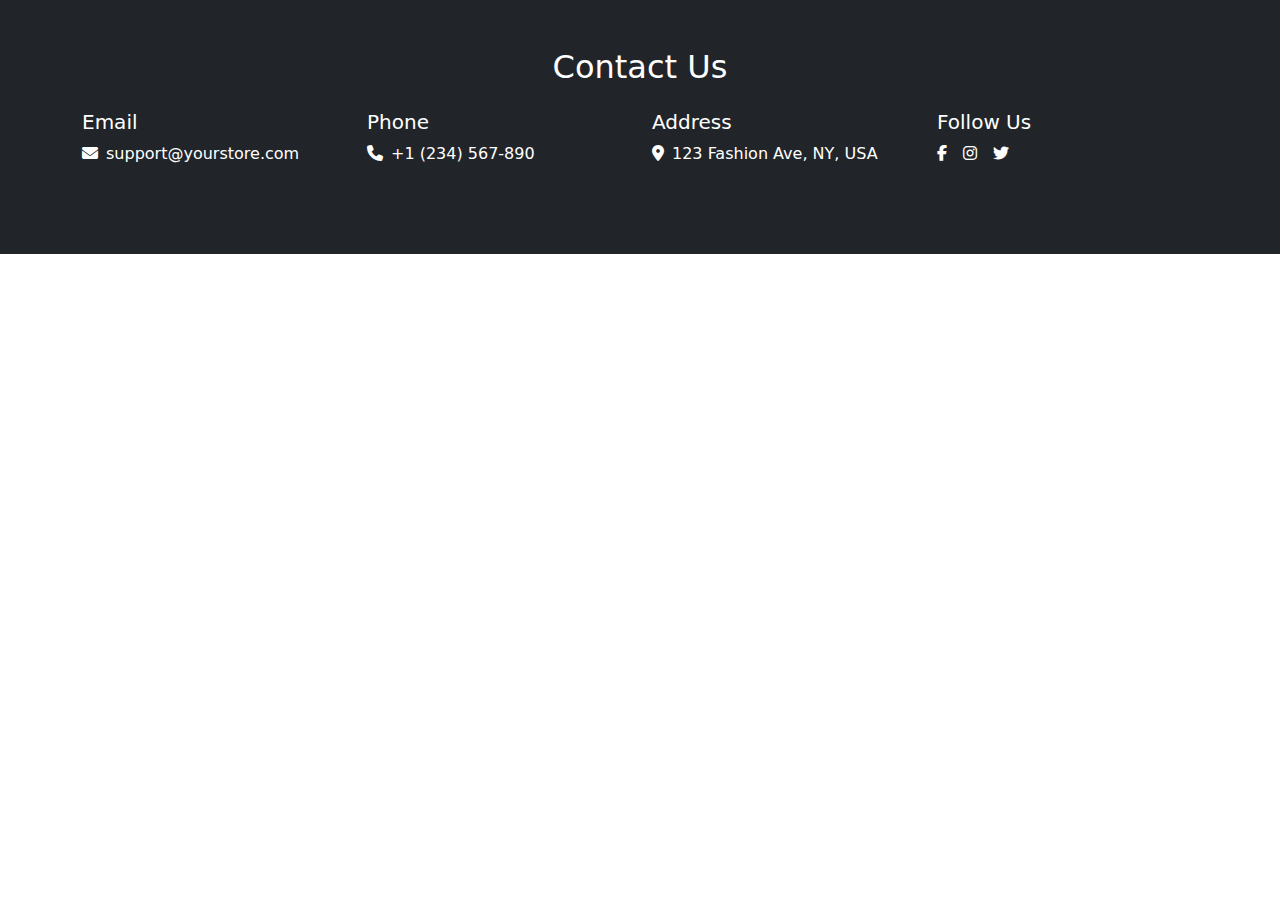
<file: contact.html>
<!DOCTYPE html>
<html lang="en">
<head>
  <meta charset="UTF-8" />
  <meta name="viewport" content="width=device-width, initial-scale=1" />
  <title>Contact - E-commerce</title>

  <!-- Bootstrap 5 CSS -->
  <link href="https://cdn.jsdelivr.net/npm/bootstrap@5.3.3/dist/css/bootstrap.min.css" rel="stylesheet">

  <!-- Optional Icons (Font Awesome or similar) -->
  <link href="https://cdnjs.cloudflare.com/ajax/libs/font-awesome/6.5.0/css/all.min.css" rel="stylesheet">
</head>
<body>

<!-- Contact Section -->
<footer class="bg-dark text-white py-5">
  <div class="container">
    <h2 class="text-center mb-4">Contact Us</h2>
    <div class="row text-center text-md-start">
      
      <div class="col-md-3 mb-4">
        <h5>Email</h5>
        <p><a href="mailto:support@yourstore.com" class="text-white text-decoration-none">
          <i class="fas fa-envelope me-2"></i>support@yourstore.com
        </a></p>
      </div>

      <div class="col-md-3 mb-4">
        <h5>Phone</h5>
        <p><a href="tel:+1234567890" class="text-white text-decoration-none">
          <i class="fas fa-phone me-2"></i>+1 (234) 567-890
        </a></p>
      </div>

      <div class="col-md-3 mb-4">
        <h5>Address</h5>
        <p><i class="fas fa-map-marker-alt me-2"></i>123 Fashion Ave, NY, USA</p>
      </div>

      <div class="col-md-3 mb-4">
        <h5>Follow Us</h5>
        <div class="d-flex justify-content-center justify-content-md-start">
          <a href="#" class="text-white me-3"><i class="fab fa-facebook-f"></i></a>
          <a href="#" class="text-white me-3"><i class="fab fa-instagram"></i></a>
          <a href="#" class="text-white"><i class="fab fa-twitter"></i></a>
        </div>
      </div>

    </div>
  </div>
</footer>

<!-- Bootstrap 5 JS Bundle -->
<script src="https://cdn.jsdelivr.net/npm/bootstrap@5.3.3/dist/js/bootstrap.bundle.min.js"></script>
</body>
</html>
</file>
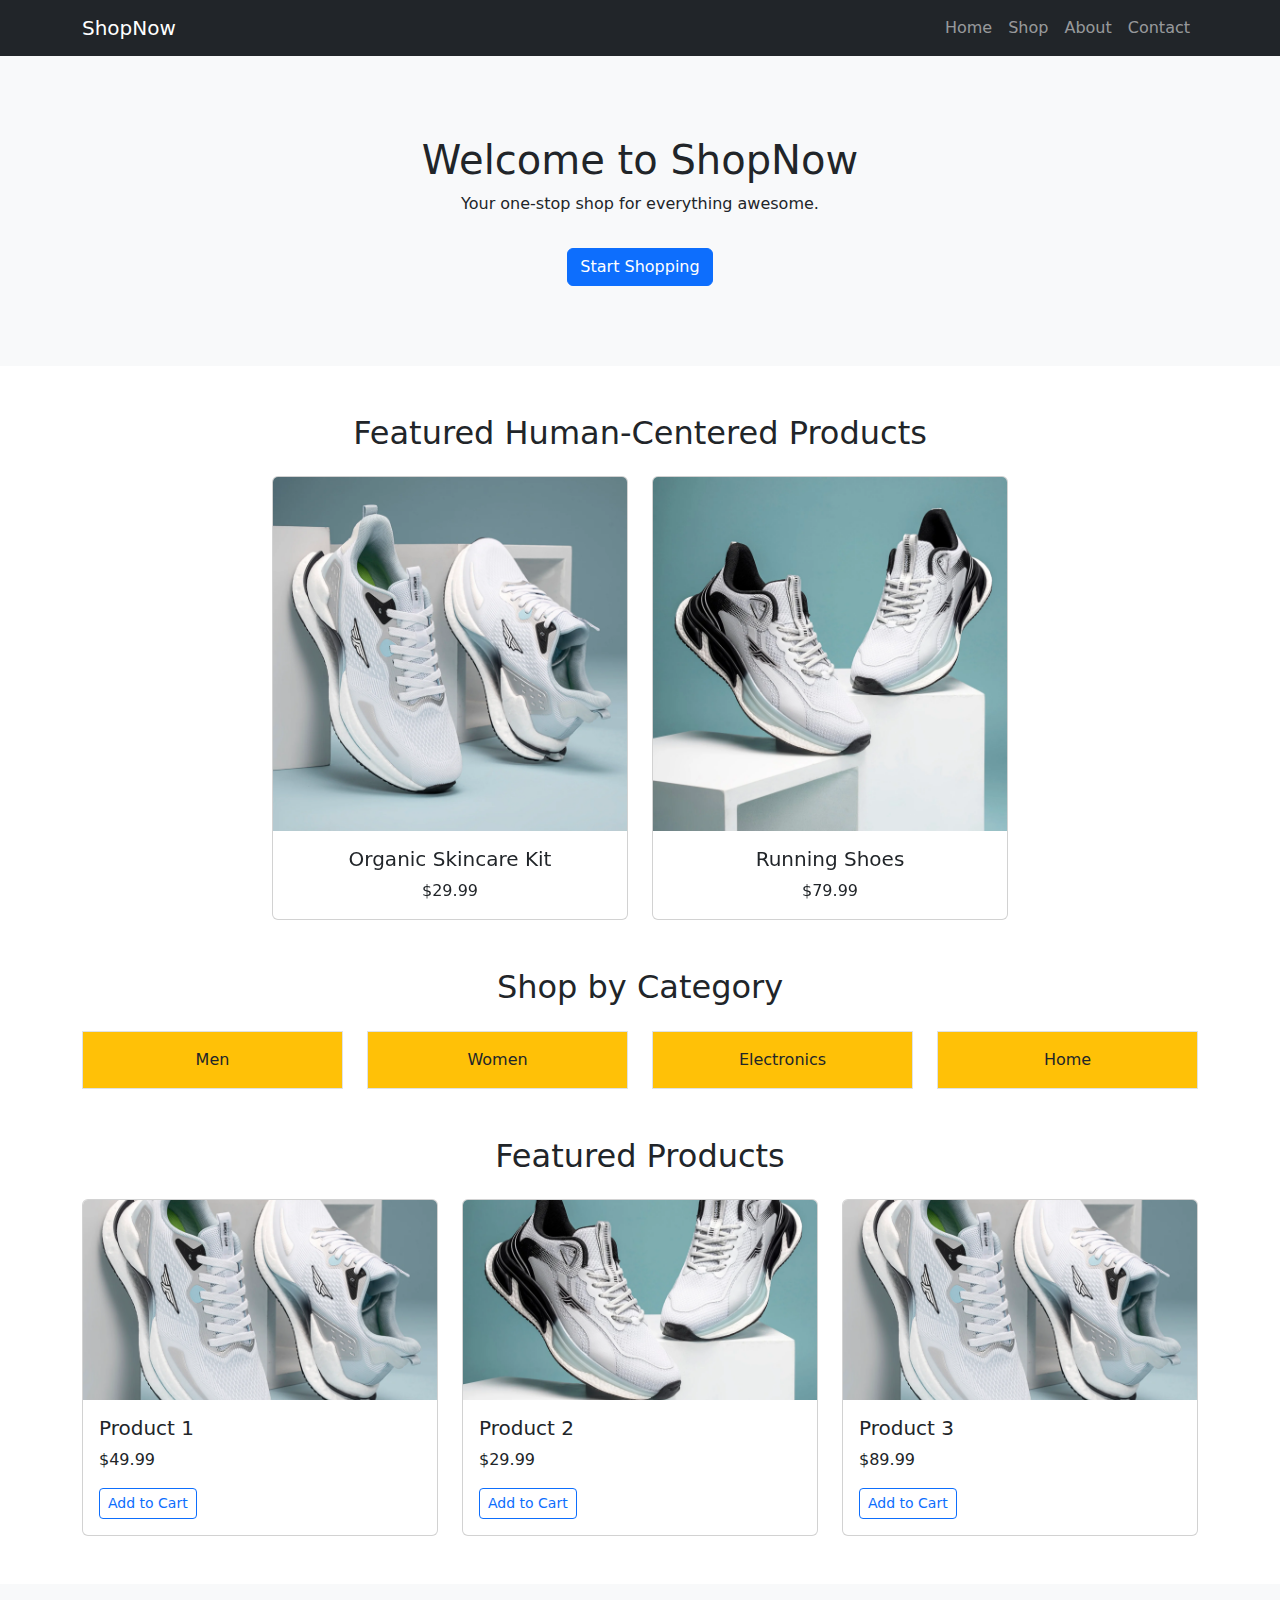
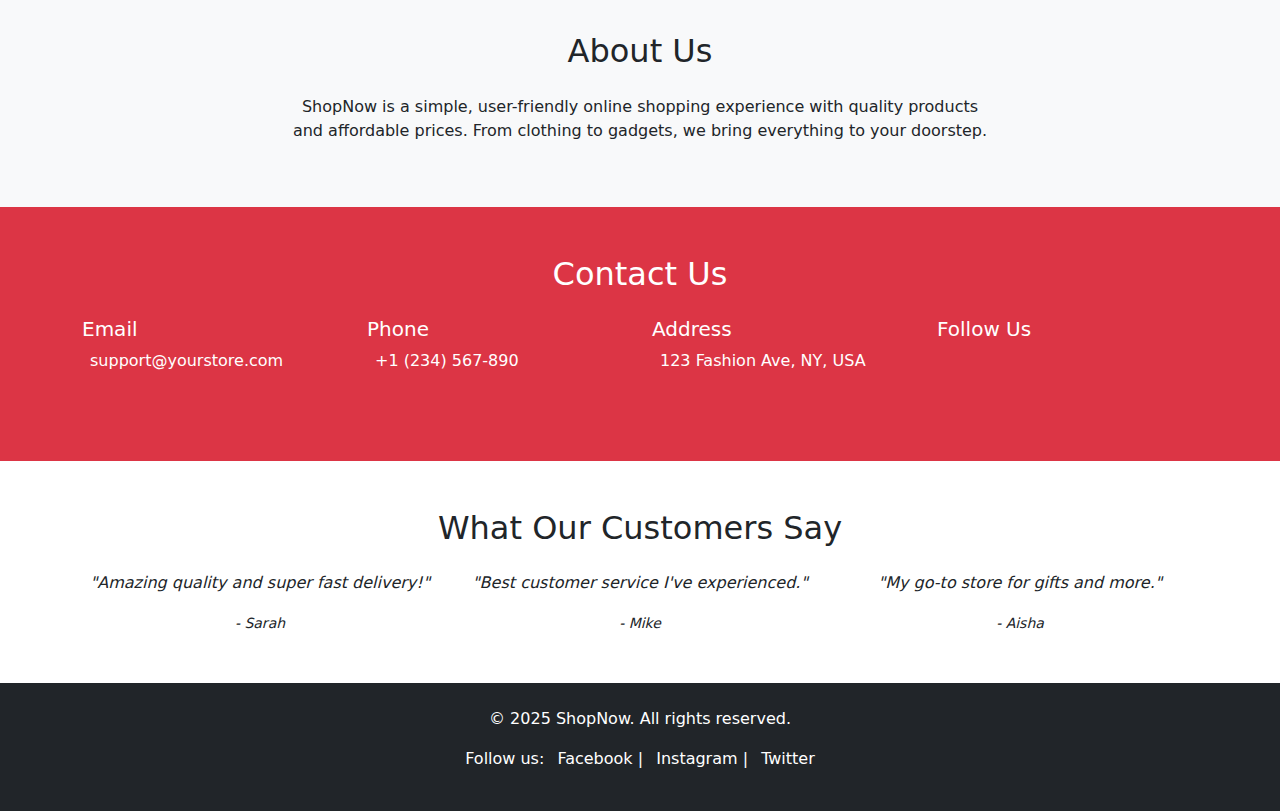
<file: e-com.html>
<!DOCTYPE html>
<html lang="en">
<head>
  <meta charset="UTF-8">
  <meta name="viewport" content="width=device-width, initial-scale=1">
  <title>Simple E-Commerce</title>
  <link href="https://cdn.jsdelivr.net/npm/bootstrap@5.3.3/dist/css/bootstrap.min.css" rel="stylesheet">
  <style>
    body {
      font-family: Arial, sans-serif;
    }
    .hero {
      background: #f8f9fa;
      padding: 80px 0;
      text-align: center;
    }
    .product-card img {
      height: 200px;
      object-fit: cover;
    }
    .testimonial {
      font-style: italic;
    }
  </style>
</head>
<body>

<!-- 1. Header / Navbar -->
<nav class="navbar navbar-expand-lg navbar-dark bg-dark">
  <div class="container">
    <a class="navbar-brand" href="#">ShopNow</a>
    <button class="navbar-toggler" type="button" data-bs-toggle="collapse" data-bs-target="#navbarNav">
      <span class="navbar-toggler-icon"></span>
    </button>
    <div class="collapse navbar-collapse justify-content-end" id="navbarNav">
      <ul class="navbar-nav">
        <li class="nav-item"><a class="nav-link" href="#">Home</a></li>
        <li class="nav-item"><a class="nav-link" href="#">Shop</a></li>
        <li class="nav-item"><a class="nav-link" href="#">About</a></li>
        <li class="nav-item"><a class="nav-link" href="form.html">Contact</a></li>
      </ul>
    </div>
  </div>
</nav>


<!-- 2. Hero Banner -->
<section class="hero">
  <div class="container">
    <h1>Welcome to ShopNow</h1>
    <p>Your one-stop shop for everything awesome.</p>
    <a href="#" class="btn btn-primary mt-3">Start Shopping</a>
  </div>
</section>
<!-- Bootstrap 5 CSS -->
  <link href="https://cdn.jsdelivr.net/npm/bootstrap@5.3.3/dist/css/bootstrap.min.css" rel="stylesheet" />
</head>
<body>

<div class="container my-5">
  <h2 class="mb-4 text-center">Featured Human-Centered Products</h2>
  
  <div id="humanProductCarousel" class="carousel slide" data-bs-ride="carousel">
    <div class="carousel-inner">

      <div class="carousel-item active">
        <div class="row justify-content-center">
          <div class="col-md-4">
            <div class="card">
              <img src="RSO4034_1_40cd841c-11dc-4c78-ab85-bfad034e31fe.webp" class="card-img-top" alt="Skincare Kit">
              <div class="card-body text-center">
                <h5 class="card-title">Organic Skincare Kit</h5>
                <p class="card-text">$29.99</p>
              </div>
            </div>
          </div>
          <div class="col-md-4 d-none d-md-block">
            <div class="card">
              <img src="RSO4102_1_c0a68240-77e5-4003-8465-bff2bb2280a7.webp" class="card-img-top" alt="Running Shoes">
              <div class="card-body text-center">
                <h5 class="card-title">Running Shoes</h5>
                <p class="card-text">$79.99</p>
              </div>
            </div>
          </div>
        </div>
      </div>

      <div class="carousel-item">
        <div class="row justify-content-center">
          <div class="col-md-4">
            <div class="card">
              <img src="RSO4102_1_c0a68240-77e5-4003-8465-bff2bb2280a7.webp" class="card-img-top" alt="Yoga Mat">
              <div class="card-body text-center">
                <h5 class="card-title">Eco-Friendly Yoga Mat</h5>
                <p class="card-text">$34.99</p>
              </div>
            </div>
          </div>
          <div class="col-md-4 d-none d-md-block">
            <div class="card">
              <img src="RSO4034_1_40cd841c-11dc-4c78-ab85-bfad034e31fe.webp" class="card-img-top" alt="Winter Jacket">
              <div class="card-body text-center">
                <h5 class="card-title">Stylish Winter Jacket</h5>
                <p class="card-text">$99.99</p>
              </div>
            </div>
          </div>
        </div>
      </div>

    </div>

    <!-- Controls -->
    <button class="carousel-control-prev" type="button" data-bs-target="#humanProductCarousel" data-bs-slide="prev">
      <span class="carousel-control-prev-icon" aria-hidden="true"></span>
      <span class="visually-hidden">Previous</span>
    </button>
    <button class="carousel-control-next" type="button" data-bs-target="#humanProductCarousel" data-bs-slide="next">
      <span class="carousel-control-next-icon" aria-hidden="true"></span>
      <span class="visually-hidden">Next</span>
    </button>
  </div>
</div>


<!-- 3. Product Categories -->
<section class="container my-5">
  <h2 class="text-center mb-4">Shop by Category</h2>
  <div class="row text-center">
    <div class="col-md-3"><div class="p-3 border bg-warning">Men</div></div>
    <div class="col-md-3"><div class="p-3 border bg-warning">Women</div></div>
    <div class="col-md-3"><div class="p-3 border bg-warning">Electronics</div></div>
    <div class="col-md-3"><div class="p-3 border bg-warning">Home</div></div>
  </div>
</section>

<!-- 4. Featured Products -->
<section class="container my-5">
  <h2 class="text-center mb-4">Featured Products</h2>
  <div class="row">
    <div class="col-md-4">
      <div class="card product-card">
        <img src="RSO4034_1_40cd841c-11dc-4c78-ab85-bfad034e31fe.webp" width="300px" class="card-img-top" alt="Product">
        <div class="card-body">
          <h5 class="card-title">Product 1</h5>
          <p class="card-text">$49.99</p>
          <a href="#" class="btn btn-sm btn-outline-primary">Add to Cart</a>
        </div>
      </div>
    </div>
    <div class="col-md-4">
      <div class="card product-card">
        <img src="RSO4102_1_c0a68240-77e5-4003-8465-bff2bb2280a7.webp" class="card-img-top" alt="Product">
        <div class="card-body">
          <h5 class="card-title">Product 2</h5>
          <p class="card-text">$29.99</p>
          <a href="#" class="btn btn-sm btn-outline-primary">Add to Cart</a>
        </div>
      </div>
    </div>
    <div class="col-md-4">
      <div class="card product-card">
        <img src="RSO4034_1_40cd841c-11dc-4c78-ab85-bfad034e31fe.webp" class="card-img-top" alt="Product">
        <div class="card-body">
          <h5 class="card-title">Product 3</h5>
          <p class="card-text">$89.99</p>
          <a href="#" class="btn btn-sm btn-outline-primary">Add to Cart</a>
        </div>
      </div>
    </div>
  </div>
</section>

<!-- 5. About Us -->
<section class="bg-light py-5">
  <div class="container">
    <h2 class="text-center mb-4">About Us</h2>
    <p class="text-center mx-auto" style="max-width: 700px;">
      ShopNow is a simple, user-friendly online shopping experience with quality products and affordable prices. 
      From clothing to gadgets, we bring everything to your doorstep.
    </p>
  </div>
</section>

<!-- Contact Section -->
<footer class="bg-danger text-white py-5">
  <div class="container">
    <h2 class="text-center mb-4">Contact Us</h2>
    <div class="row text-center text-md-start">
      
      <div class="col-md-3 mb-4">
        <h5>Email</h5>
        <p><a href="mailto:support@yourstore.com" class="text-white text-decoration-none">
          <i class="fas fa-envelope me-2"></i>support@yourstore.com
        </a></p>
      </div>

      <div class="col-md-3 mb-4">
        <h5>Phone</h5>
        <p><a href="tel:+1234567890" class="text-white text-decoration-none">
          <i class="fas fa-phone me-2"></i>+1 (234) 567-890
        </a></p>
      </div>

      <div class="col-md-3 mb-4">
        <h5>Address</h5>
        <p><i class="fas fa-map-marker-alt me-2"></i>123 Fashion Ave, NY, USA</p>
      </div>

      <div class="col-md-3 mb-4">
        <h5>Follow Us</h5>
        <div class="d-flex justify-content-center justify-content-md-start">
          <a href="#" class="text-white me-3"><i class="fab fa-facebook-f"></i></a>
          <a href="#" class="text-white me-3"><i class="fab fa-instagram"></i></a>
          <a href="#" class="text-white"><i class="fab fa-twitter"></i></a>
        </div>
      </div>

    </div>
  </div>
</footer>

<!-- 6. Testimonials -->
<section class="container my-5">
  <h2 class="text-center mb-4">What Our Customers Say</h2>
  <div class="row text-center">
    <div class="col-md-4 testimonial">
      <p>"Amazing quality and super fast delivery!"</p>
      <small>- Sarah</small>
    </div>
    <div class="col-md-4 testimonial">
      <p>"Best customer service I've experienced."</p>
      <small>- Mike</small>
    </div>
    <div class="col-md-4 testimonial">
      <p>"My go-to store for gifts and more."</p>
      <small>- Aisha</small>
    </div>
  </div>
</section>

<!-- 7. Footer -->
<footer class="bg-dark text-white text-center py-4">
  <p>&copy; 2025 ShopNow. All rights reserved.</p>
  <p>Follow us:
    <a href="#" class="text-white text-decoration-none ms-2">Facebook</a> |
    <a href="#" class="text-white text-decoration-none ms-2">Instagram</a> |
    <a href="#" class="text-white text-decoration-none ms-2">Twitter</a>
  </p>
</footer>





<script src="https://cdn.jsdelivr.net/npm/bootstrap@5.3.3/dist/js/bootstrap.bundle.min.js"></script>
</body>
</html>
</file>
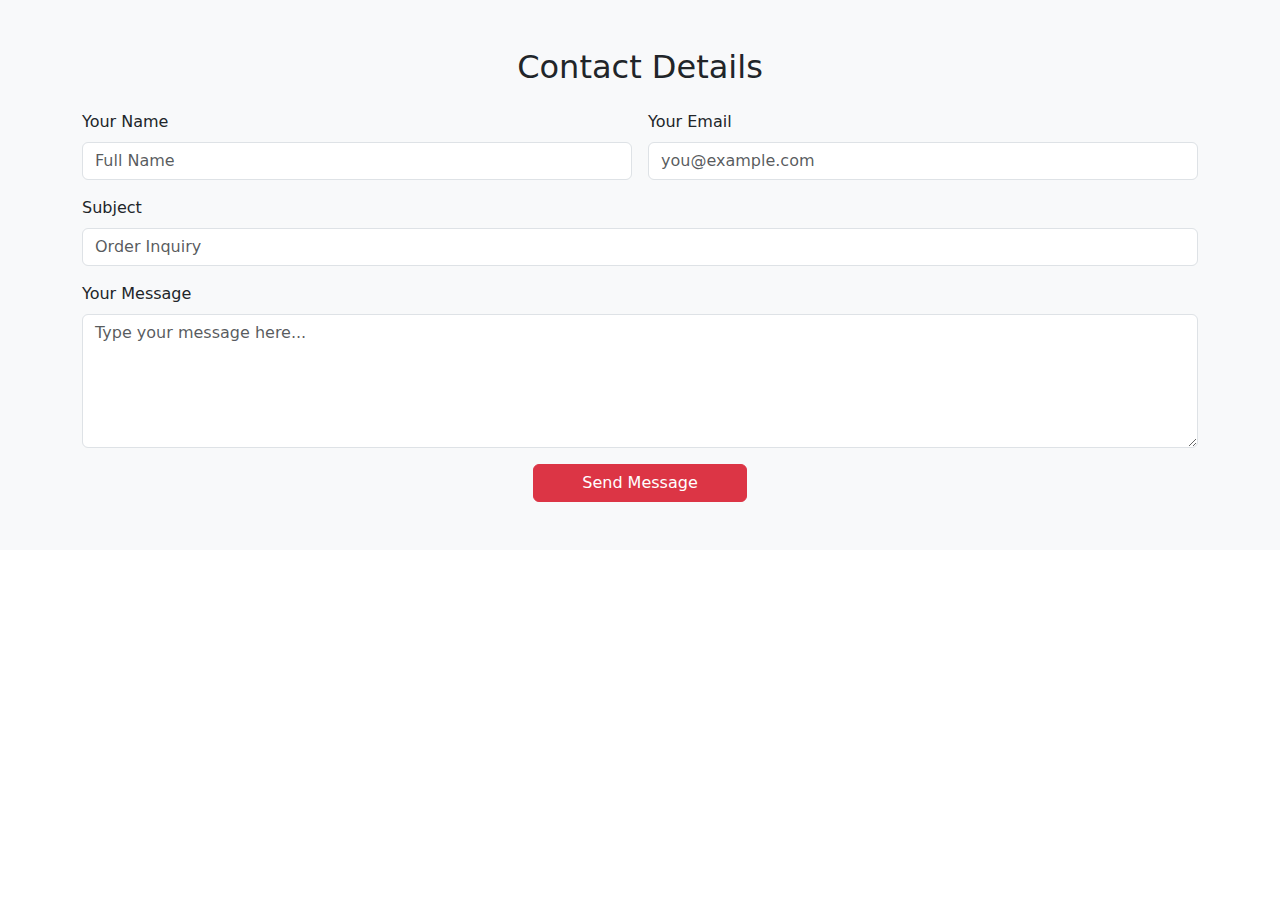
<file: form.html>
<!DOCTYPE html>
<html lang="en">
<head>
  <meta charset="UTF-8" />
  <meta name="viewport" content="width=device-width, initial-scale=1" />
  <title>Contact Form - E-commerce</title>

  <!-- Bootstrap 5 CSS -->
  <link href="https://cdn.jsdelivr.net/npm/bootstrap@5.3.3/dist/css/bootstrap.min.css" rel="stylesheet">
</head>
<body>

<!-- Contact Form Section -->
<section class="py-5 bg-light">
  <div class="container">
    <h2 class="mb-4 text-center">Contact Details</h2>

    <form class="row g-3" action="mailto:support@yourstore.com" method="post" enctype="text/plain">
      <div class="col-md-6">
        <label for="name" class="form-label">Your Name</label>
        <input type="text" class="form-control" id="name" name="Name" placeholder="Full Name" required>
      </div>

      <div class="col-md-6">
        <label for="email" class="form-label">Your Email</label>
        <input type="email" class="form-control" id="email" name="Email" placeholder="you@example.com" required>
      </div>

      <div class="col-12">
        <label for="subject" class="form-label">Subject</label>
        <input type="text" class="form-control" id="subject" name="Subject" placeholder="Order Inquiry" required>
      </div>

      <div class="col-12">
        <label for="message" class="form-label">Your Message</label>
        <textarea class="form-control" id="message" name="Message" rows="5" placeholder="Type your message here..." required></textarea>
      </div>

      <div class="col-12 text-center">
        <button type="submit" class="btn btn-danger px-5">Send Message</button>
      </div>
    </form>
  </div>
</section>

<!-- Bootstrap 5 JS Bundle -->
<script src="https://cdn.jsdelivr.net/npm/bootstrap@5.3.3/dist/js/bootstrap.bundle.min.js"></script>
</body>
</html>
</file>
